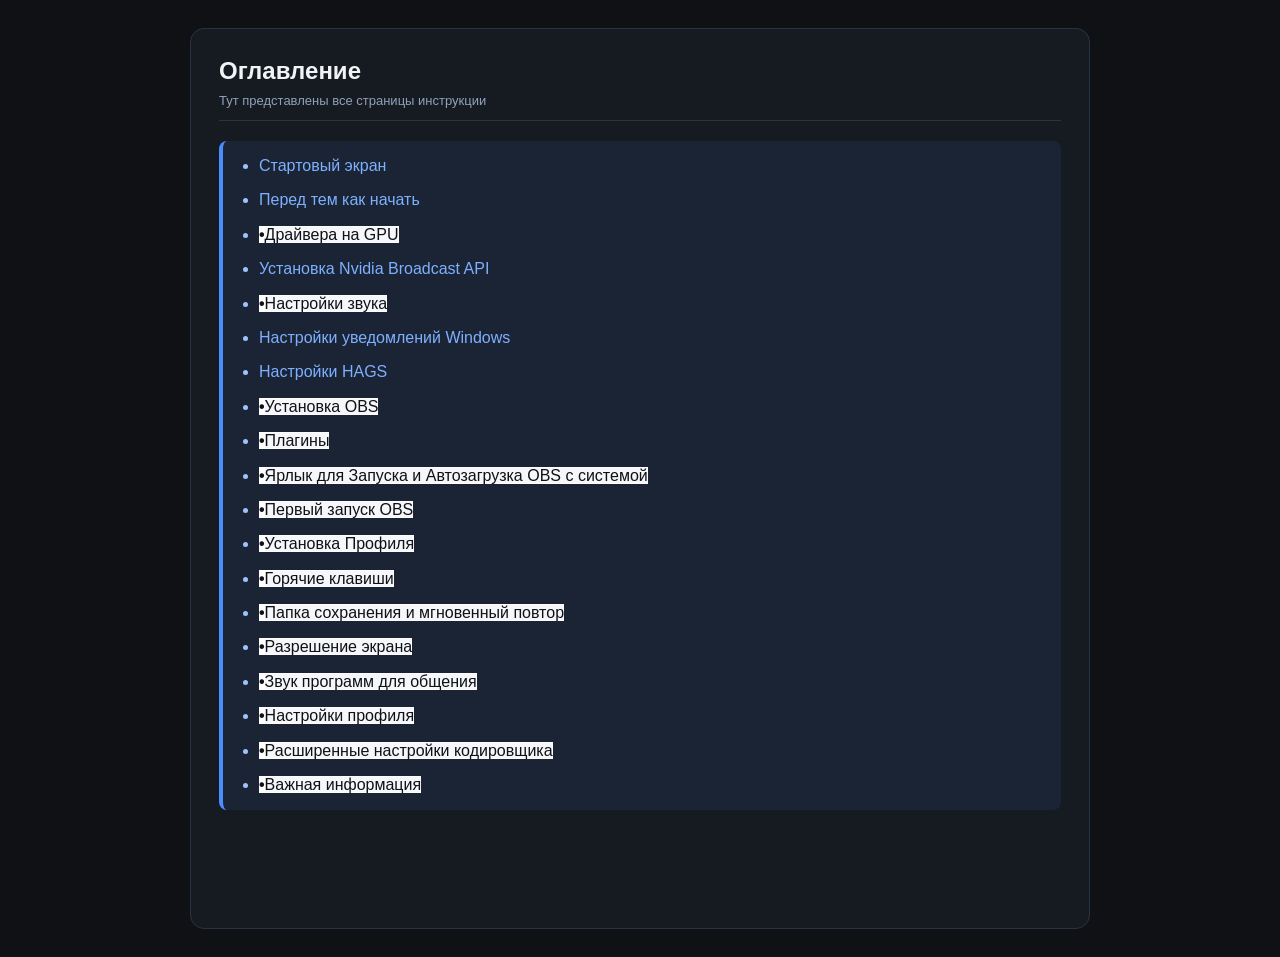
<file: index.html>
<!doctype html>
<html lang="ru">
  <head>
    <meta charset="UTF-8" />
    <meta name="viewport" content="width=device-width, initial-scale=1.0" />
    <title>OBS Guide - Оглавление</title>
    <link rel="stylesheet" href="./assets/css/style.css" />
  </head>
  <body>
    <main class="content">
      <article class="page">
        <header class="page-header">
          <h2>Оглавление</h2>
          <p class="section">Тут представлены все страницы инструкции</p>
        </header>

        <div class="page-body">
          <ul class="guide-list">
            <li><a href="./pages/1-intro/1-start-screen.html">Стартовый экран</a></li>
            <li><a href="./pages/1-intro/2-preparation.html">Перед тем как начать</a></li>
            <li><a class="to-do" href="./pages/2-base-settings/1-gpu-driver.html">Драйвера на GPU</a></li>
            <li><a href="./pages/2-base-settings/2-nvidia-broadcast-api.html">Установка Nvidia Broadcast API</a></li>
            <li><a class="to-do" href="./pages/2-base-settings/3-audio-settings.html">Настройки звука</a></li>
            <li><a href="./pages/2-base-settings/4-windows-notification.html">Настройки уведомлений Windows</a></li>
            <li><a href="./pages/2-base-settings/5-hags-settings.html">Настройки HAGS</a></li>
            <li><a class="to-do" href="./pages/3-obs-settings/1-obs-installer.html">Установка OBS</a></li>
            <li><a class="to-do" href="./pages/3-obs-settings/2-plugins.html">Плагины</a></li>
            <li><a class="to-do" href="./pages/3-obs-settings/3-obs-startup.html">Ярлык для Запуска и Автозагрузка OBS с системой</a></li>
            <li><a class="to-do" href="./pages/3-obs-settings/4-first-obs-launch.html">Первый запуск OBS</a></li>
            <li><a class="to-do" href="./pages/3-obs-settings/5-obs-profile.html">Установка Профиля</a></li>
            <li><a class="to-do" href="./pages/3-obs-settings/6-obs-hotkeys.html">Горячие клавиши</a></li>
            <li><a class="to-do" href="./pages/3-obs-settings/7-obs-save-folder.html">Папка сохранения и мгновенный повтор</a></li>
            <li><a class="to-do" href="./pages/3-obs-settings/8-obs-resolution.html">Разрешение экрана</a></li>
            <li><a class="to-do" href="./pages/3-obs-settings/9-obs-audio-programs.html">Звук программ для общения</a></li>
            <li><a class="to-do" href="./pages/3-obs-settings/10-obs-profile-settings.html">Настройки профиля</a></li>
            <li><a class="to-do" href="./pages/3-obs-settings/11-obs-advanced-settings.html">Расширенные настройки кодировщика</a></li>
            <li><a class="to-do" href="./pages/3-obs-settings/12-obs-important-info.html">Важная информация</a></li>
          </ul>
        </div>
      </article>
    </main>
  </body>
</html>
</file>
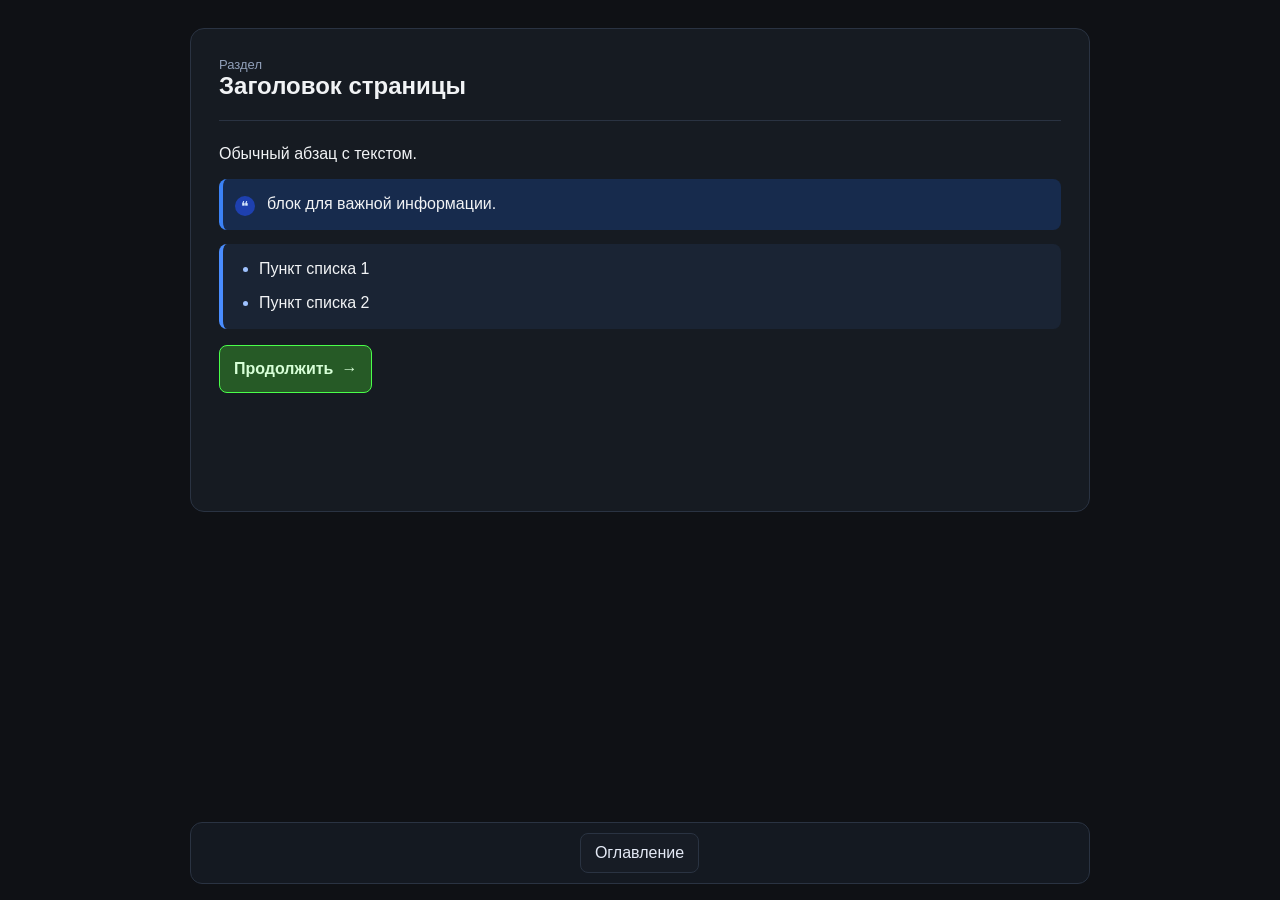
<file: pages/template.html>
<!doctype html>
<html lang="ru">
  <head>
    <meta charset="UTF-8" />
    <meta name="viewport" content="width=device-width, initial-scale=1.0" />
    <title>Шаблон страницы</title>
    <meta name="home" content="../index.html" />
    <meta name="prev" content="" />
    <meta name="next" content="" />
    <link rel="stylesheet" href="../assets/css/style.css" />
  </head>
  <body>
    <main class="content">
      <article class="page">
        <header class="page-header">
          <p class="section">Раздел</p>
          <h2>Заголовок страницы</h2>
        </header>

        <div class="page-body">
          <p>Обычный абзац с текстом.</p>
          <blockquote class="callout">блок для важной информации.</blockquote>
          <ul class="guide-list">
            <li>Пункт списка 1</li>
            <li>Пункт списка 2</li>
          </ul>
          <div class="continue-wrap">
            <a class="btn-continue" href="./next-page.html">Продолжить</a>
          </div>
        </div>

        <footer class="footer-nav">
          <a id="nav-prev" class="btn" href="#">Назад</a>
          <a id="nav-home" class="btn" href="../index.html">Оглавление</a>
          <a id="nav-next" class="btn" href="#">Далее</a>
        </footer>
      </article>
    </main>

    <script src="../assets/js/nav.js"></script>
  </body>
</html>
</file>
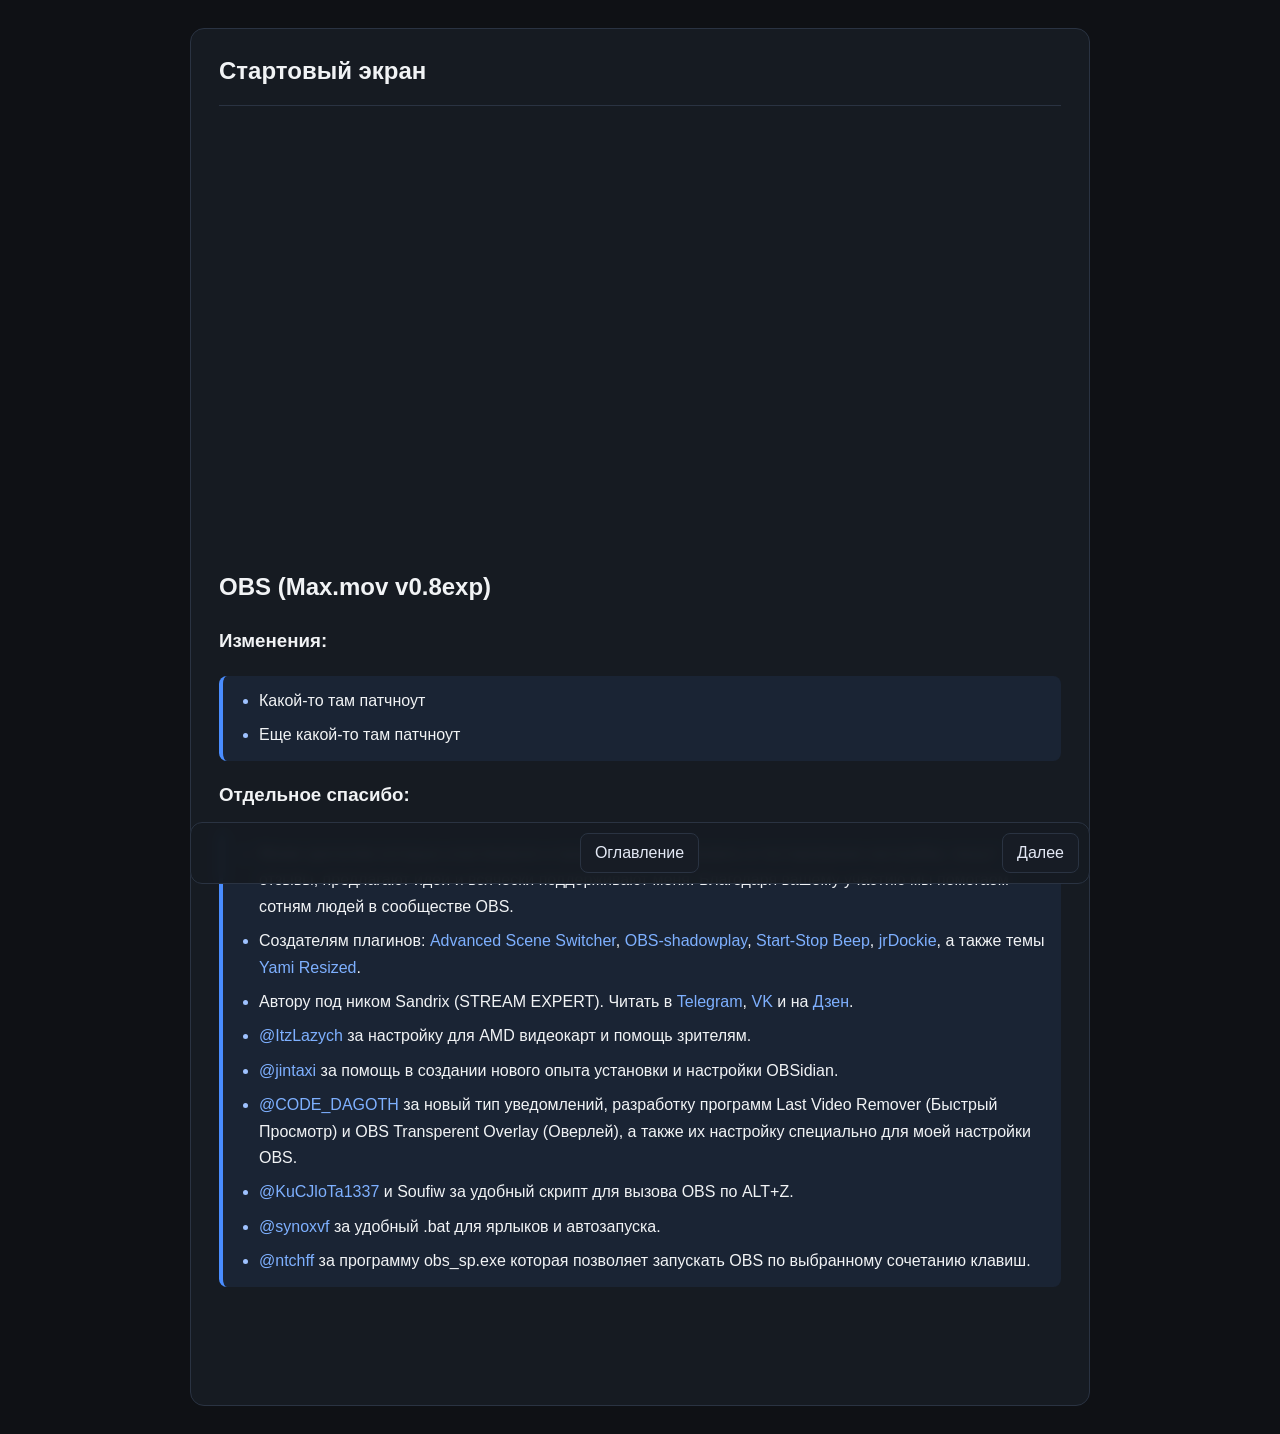
<file: pages/1-intro/1-start-screen.html>
<!doctype html>
<html lang="ru">
  <head>
    <meta charset="UTF-8" />
    <meta name="viewport" content="width=device-width, initial-scale=1.0" />
    <title>Стартовый экран</title>
    <meta name="home" content="../../index.html" />
    <meta name="prev" content="" />
    <meta name="next" content="../../pages/1-intro/2-preparation.html" />
    <link rel="stylesheet" href="../../assets/css/style.css" />
  </head>
  <body>
    <main class="content">
      <article class="page">
        <header class="page-header">
          <h2>Стартовый экран</h2>
        </header>

        <div class="page-body">
          <video autoplay loop playsinline width="100%">
            <source src="../../assets/media/video/start-screen-title.mp4" type="video/mp4" />
          </video>
          <h2>OBS (Max.mov v0.8exp)</h2>
          <h3>Изменения:</h3>
          <ul class="guide-list">
            <li>Какой-то там патчноут</li>
            <li>Еще какой-то там патчноут</li>
          </ul>
          <h3>Отдельное спасибо:</h3>
          <ul class="guide-list">
            <li>Моим зрителям которые участвовали и продолжают участвовать в тестировании настройки, пишут отзывы, предлагают идеи и всячески поддерживают меня. Благодаря вашему участию мы помогаем сотням людей в сообществе OBS.</li>
            <li>Создателям плагинов: <a href="https://obsproject.com/forum/resources/advanced-scene-switcher.395/">Advanced Scene Switcher</a>, <a href="https://obsproject.com/forum/resources/obs-shadowplay.357/">OBS-shadowplay</a>, <a href="https://obsproject.com/forum/resources/stream-recording-start-stop-beep-srbeep2.1740/">Start-Stop Beep</a>, <a href="https://obsproject.com/forum/resources/jrdockie-save-and-load-window-and-dock-layouts.1955/">jrDockie</a>, а также темы <a href="https://obsproject.com/forum/resources/yami-resized.1611/">Yami Resized</a>.</li>
            <li>Автору под ником Sandrix (STREAM EXPERT). Читать в <a href="https://t.me/streamexp">Telegram</a>, <a href="https://vk.com/stream.expert">VK</a> и на <a href="https://dzen.ru/sandrix">Дзен</a>.</li>
            <li><a href="https://t.me/ItzLazych">@ItzLazych</a> за настройку для AMD видеокарт и помощь зрителям.</li>
            <li><a href="https://t.me/jintaxi">@jintaxi</a> за помощь в создании нового опыта установки и настройки OBSidian.</li>
            <li><a href="https://t.me/CODE_DAGOTH">@CODE_DAGOTH</a> за новый тип уведомлений, разработку программ Last Video Remover (Быстрый Просмотр) и OBS Transperent Overlay (Оверлей), а также их настройку специально для моей настройки OBS.</li>
            <li><a href="https://t.me/KuCJloTa1337">@KuCJloTa1337</a> и Soufiw за удобный скрипт для вызова OBS по ALT+Z.</li>
            <li><a href="https://github.com/synoxvf">@synoxvf</a> за удобный .bat для ярлыков и автозапуска.</li>
            <li><a href="https://t.me/ntchff">@ntchff</a> за программу obs_sp.exe которая позволяет запускать OBS по выбранному сочетанию клавиш.</li>
          </ul>
        </div>


        <footer class="footer-nav">
          <a id="nav-prev" class="btn" href="#">Назад</a>
          <a id="nav-home" class="btn" href="../../index.html">Оглавление</a>
          <a id="nav-next" class="btn" href="#">Далее</a>
        </footer>
      </article>
    </main>

    <script src="../../assets/js/nav.js"></script>
  </body>
</html>
</file>
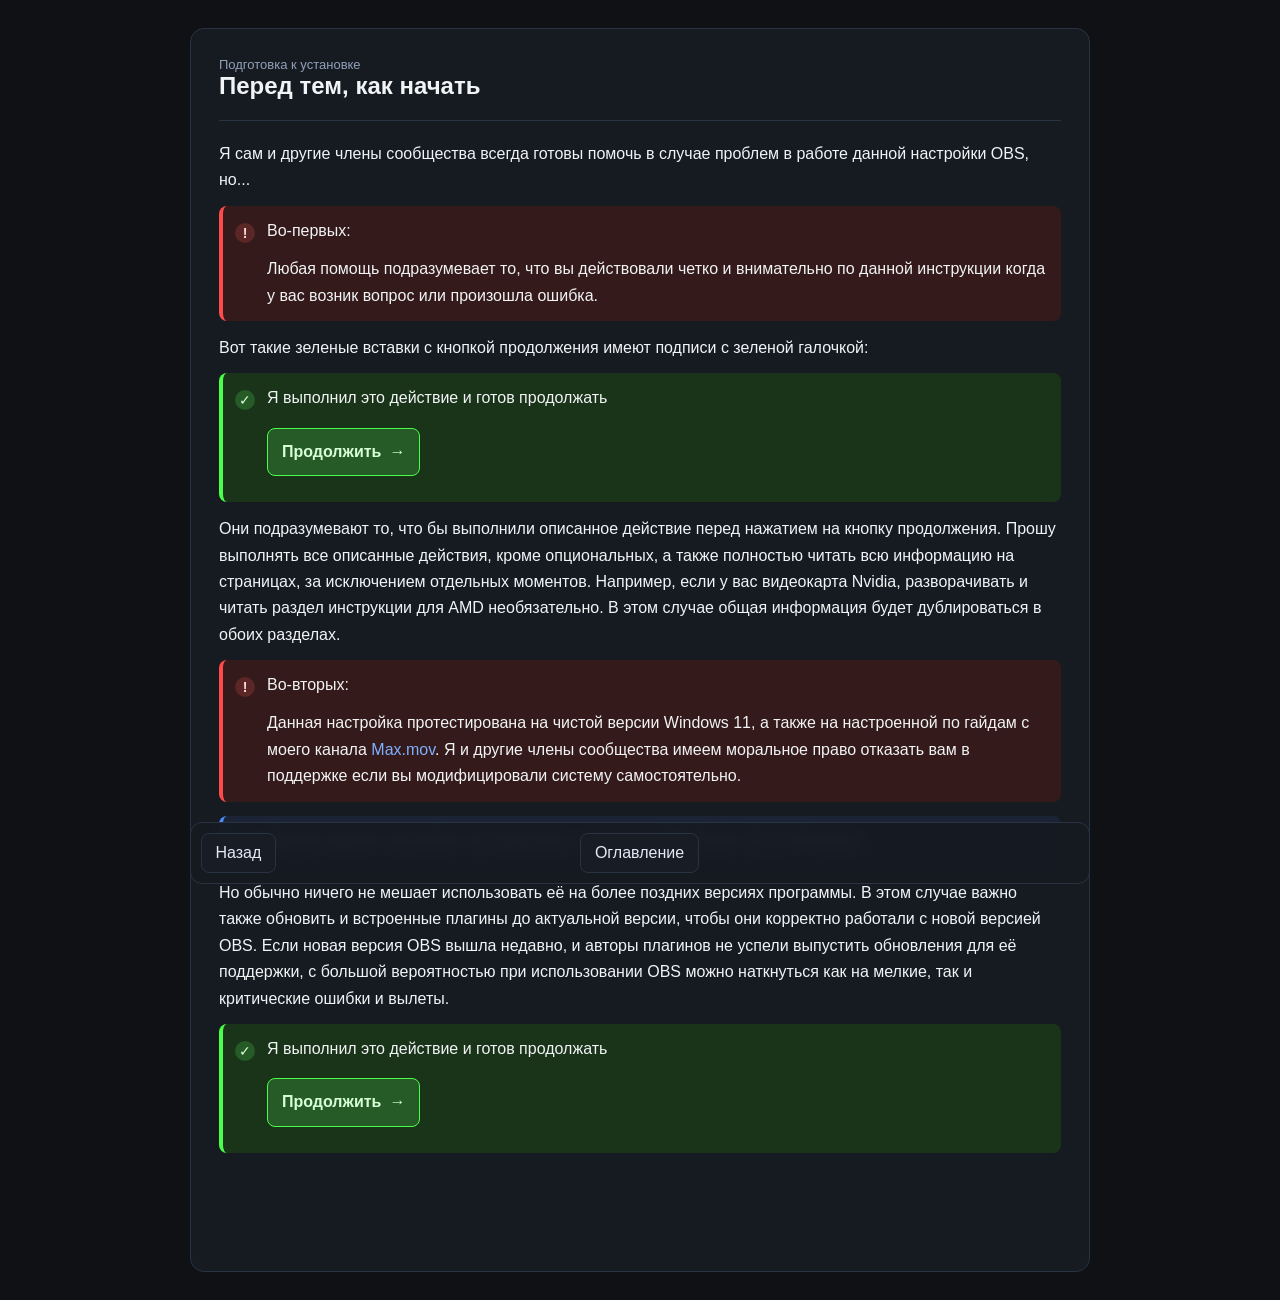
<file: pages/1-intro/2-preparation.html>
<!doctype html>
<html lang="ru">

<head>
  <meta charset="UTF-8" />
  <meta name="viewport" content="width=device-width, initial-scale=1.0" />
  <title>Перед тем, как начать</title>
  <meta name="home" content="../../index.html" />
  <meta name="prev" content="./1-start-screen.html" />
  <meta name="next" content="" />
  <link rel="stylesheet" href="../../assets/css/style.css" />
</head>

<body>
  <main class="content">
    <article class="page">
      <header class="page-header">
        <p class="section">Подготовка к установке</p>
        <h2>Перед тем, как начать</h2>
      </header>

      <div class="page-body">
        <p>Я сам и другие члены сообщества всегда готовы помочь в случае проблем в работе данной настройки OBS, но...
        </p>
        <blockquote class="warning">
          <p>Во-первых:</p>
          Любая помощь подразумевает то, что вы действовали четко и внимательно по данной инструкции когда у вас возник
          вопрос или произошла ошибка.
        </blockquote>
        <p>Вот такие зеленые вставки с кнопкой продолжения имеют подписи с зеленой галочкой:</p>
        <blockquote class="success">
          <p>Я выполнил это действие и готов продолжать</p>
          <div class="continue-wrap">
            <a class="btn-continue">Продолжить</a>
          </div>
        </blockquote>
        <p>Они подразумевают то, что бы выполнили описанное действие перед нажатием на кнопку продолжения.
          Прошу выполнять все описанные действия, кроме опциональных,
          а также полностью читать всю информацию на страницах,
          за исключением отдельных моментов. Например, если у вас видеокарта Nvidia,
          разворачивать и читать раздел инструкции для AMD необязательно.
          В этом случае общая информация будет дублироваться в обоих разделах.</p>
        <blockquote class="warning">
          <p>Во-вторых:</p>
          Данная настройка протестирована на чистой версии Windows 11,
          а также на настроенной по гайдам с моего канала <a href="https://www.youtube.com/@MAXiM0V">Max.mov</a>.
          Я и другие члены сообщества имеем моральное право отказать вам в поддержке если вы модифицировали систему
          самостоятельно.
        </blockquote>
        <blockquote class="note">
          Данная версия настройки тестировалась на версии OBS Studio 32.0.2-Windows.
        </blockquote>
        <p>Но обычно ничего не мешает использовать её на более поздних версиях программы.
          В этом случае важно также обновить и встроенные плагины до актуальной версии,
          чтобы они корректно работали с новой версией OBS. Если новая версия OBS вышла недавно,
          и авторы плагинов не успели выпустить обновления для её поддержки,
          с большой вероятностью при использовании OBS можно наткнуться как на мелкие,
          так и критические ошибки и вылеты.</p>
        <blockquote class="success">
          <p>Я выполнил это действие и готов продолжать</p>
          <div class="continue-wrap">
            <a class="btn-continue" href="../2-base-settings/1-gpu-driver.html">Продолжить</a>
          </div>
        </blockquote>
      </div>

      <footer class="footer-nav">
        <a id="nav-prev" class="btn" href="#">Назад</a>
        <a id="nav-home" class="btn" href="../../index.html">Оглавление</a>
        <a id="nav-next" class="btn" href="#">Далее</a>
      </footer>
    </article>
  </main>

  <script src="../../assets/js/nav.js"></script>
</body>

</html>
</file>
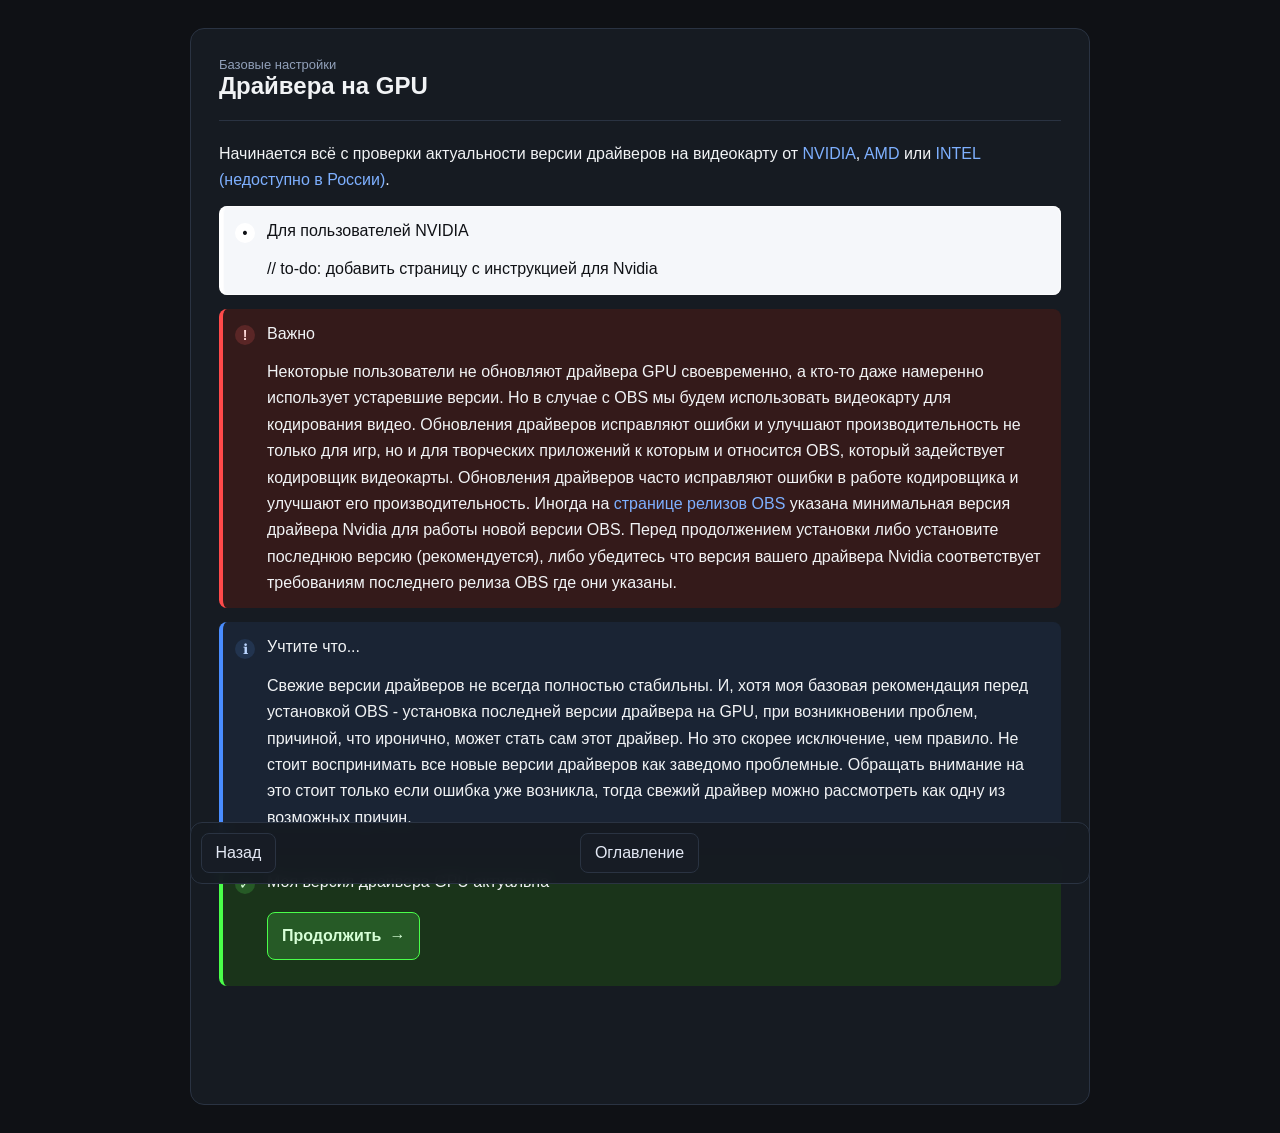
<file: pages/2-base-settings/1-gpu-driver.html>
<!doctype html>
<html lang="ru">
  <head>
    <meta charset="UTF-8" />
    <meta name="viewport" content="width=device-width, initial-scale=1.0" />
    <title>Драйвера на GPU</title>
    <meta name="home" content="../../index.html" />
    <meta name="prev" content="../1-intro/2-preparation.html" />
    <meta name="next" content="" />
    <link rel="stylesheet" href="../../assets/css/style.css" />
  </head>
  <body>
    <main class="content">
      <article class="page">
        <header class="page-header">
          <p class="section">Базовые настройки</p>
          <h2>Драйвера на GPU</h2>
        </header>

        <div class="page-body">
          <p>Начинается всё с проверки актуальности версии драйверов
            на видеокарту от <a href="https://www.nvidia.com/ru-ru/geforce/drivers/">NVIDIA</a>, <a href="https://www.amd.com/en/support/download/drivers.html">AMD</a> или <a href="https://www.intel.com/content/www/us/en/support/products/80939/graphics.html">INTEL (недоступно в России)</a>.
          </p>
          <blockquote class="note to-do">
            <p >Для пользователей NVIDIA</p>
            // to-do: добавить страницу с инструкцией для Nvidia
          </blockquote>
          <blockquote class="warning">
            <p>Важно</p>
            Некоторые пользователи не обновляют драйвера GPU своевременно,
            а кто-то даже намеренно использует устаревшие версии. Но в случае
            с OBS мы будем использовать видеокарту для кодирования видео.
            Обновления драйверов исправляют ошибки и улучшают производительность не только для игр,
            но и для творческих приложений к которым и относится OBS, который задействует кодировщик видеокарты.
            Обновления драйверов часто исправляют ошибки в работе кодировщика и улучшают его производительность.
            Иногда на <a href="https://github.com/obsproject/obs-studio/releases">странице релизов OBS</a> указана минимальная версия драйвера Nvidia для работы новой версии OBS.
            Перед продолжением установки либо установите последнюю версию (рекомендуется), либо убедитесь что версия вашего драйвера Nvidia соответствует требованиям последнего релиза OBS где они указаны.
          </blockquote>
          <blockquote class="note">
            <p>Учтите что...</p>
            Свежие версии драйверов не всегда полностью стабильны. И, хотя моя базовая рекомендация перед установкой OBS - установка последней версии драйвера на GPU, при возникновении проблем, причиной, что иронично, может стать сам этот драйвер. Но это скорее исключение, чем правило. Не стоит воспринимать все новые версии драйверов как заведомо проблемные. Обращать внимание на это стоит только если ошибка уже возникла, тогда свежий драйвер можно рассмотреть как одну из возможных причин.
          </blockquote>
          <blockquote class="success">
            <p>Моя версия драйвера GPU актуальна</p>
            <div class="continue-wrap">
              <a class="btn-continue" href="./2-nvidia-broadcast-api.html">Продолжить</a>
            </div>
          </blockquote>
        </div>

        <footer class="footer-nav">
          <a id="nav-prev" class="btn" href="#">Назад</a>
          <a id="nav-home" class="btn" href="../../index.html">Оглавление</a>
          <a id="nav-next" class="btn" href="#">Далее</a>
        </footer>
      </article>
    </main>

    <script src="../../assets/js/nav.js"></script>
  </body>
</html>
</file>
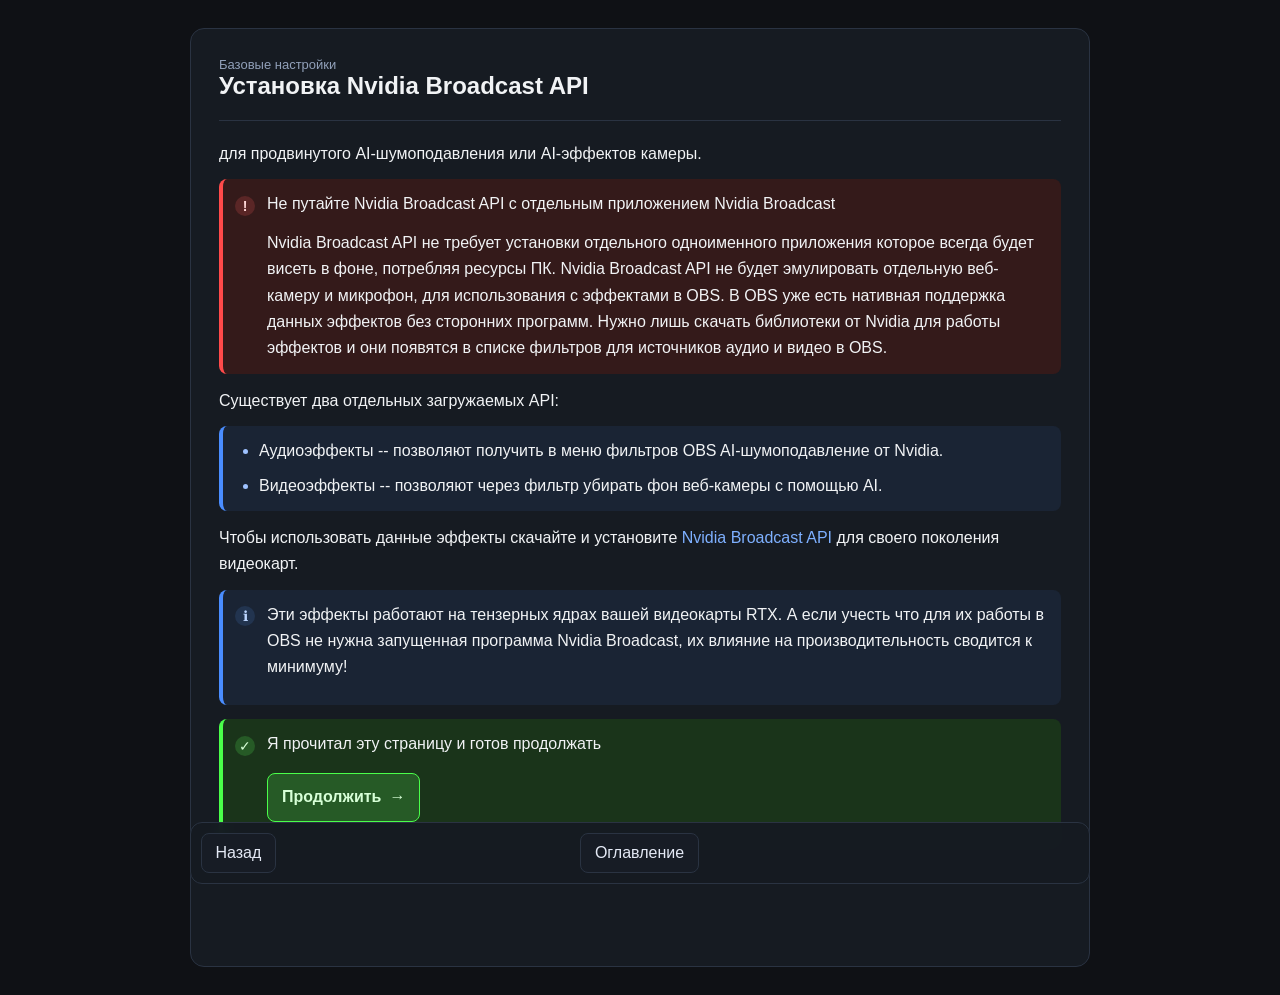
<file: pages/2-base-settings/2-nvidia-broadcast-api.html>
<!doctype html>
<html lang="ru">
  <head>
    <meta charset="UTF-8" />
    <meta name="viewport" content="width=device-width, initial-scale=1.0" />
    <title>Установка Nvidia Broadcast API</title>
    <meta name="home" content="../../index.html" />
    <meta name="prev" content="./1-gpu-driver.html" />
    <meta name="next" content="" />
    <link rel="stylesheet" href="../../assets/css/style.css" />
  </head>
  <body>
    <main class="content">
      <article class="page">
        <header class="page-header">
          <p class="section">Базовые настройки</p>
          <h2>Установка Nvidia Broadcast API</h2>
        </header>

        <div class="page-body">
          <p>для продвинутого AI-шумоподавления или AI-эффектов камеры.</p>
          <blockquote class="warning">
            <p>Не путайте Nvidia Broadcast API с отдельным приложением Nvidia Broadcast</p>
            Nvidia Broadcast API не требует установки отдельного одноименного приложения которое всегда будет висеть в фоне, потребляя ресурсы ПК.
            Nvidia Broadcast API не будет эмулировать отдельную веб-камеру и микрофон, для использования с эффектами в OBS.
            В OBS уже есть нативная поддержка данных эффектов без сторонних программ.
            Нужно лишь скачать библиотеки от Nvidia для работы эффектов и они появятся в списке фильтров для источников аудио и видео в OBS.
          </blockquote>
          <p>Существует два отдельных загружаемых API:
            <ul class="guide-list">
                <li>Аудиоэффекты -- позволяют получить в меню фильтров OBS AI-шумоподавление от Nvidia.</li>
                <li>Видеоэффекты -- позволяют через фильтр убирать фон веб-камеры с помощью AI.</li>
            </ul>
          </p>
          <p>Чтобы использовать данные эффекты скачайте и установите <a href="https://www.nvidia.com/ru-ru/geforce/broadcasting/broadcast-sdk/resources/">Nvidia Broadcast API</a> для своего поколения видеокарт.</p>
          <blockquote class="note">
            <p>Эти эффекты работают на тензерных ядрах вашей видеокарты RTX. А если учесть что для их работы в OBS не нужна запущенная программа Nvidia Broadcast, их влияние на производительность сводится к минимуму!</p>
          </blockquote>
          <blockquote class="success">
            <p>Я прочитал эту страницу и готов продолжать</p>
            <div class="continue-wrap">
              <a class="btn-continue" href="./3-audio-settings.html">Продолжить</a>
            </div>
          </blockquote>
        </div>

        <footer class="footer-nav">
          <a id="nav-prev" class="btn" href="#">Назад</a>
          <a id="nav-home" class="btn" href="../../index.html">Оглавление</a>
          <a id="nav-next" class="btn" href="#">Далее</a>
        </footer>
      </article>
    </main>

    <script src="../../assets/js/nav.js"></script>
  </body>
</html>
</file>
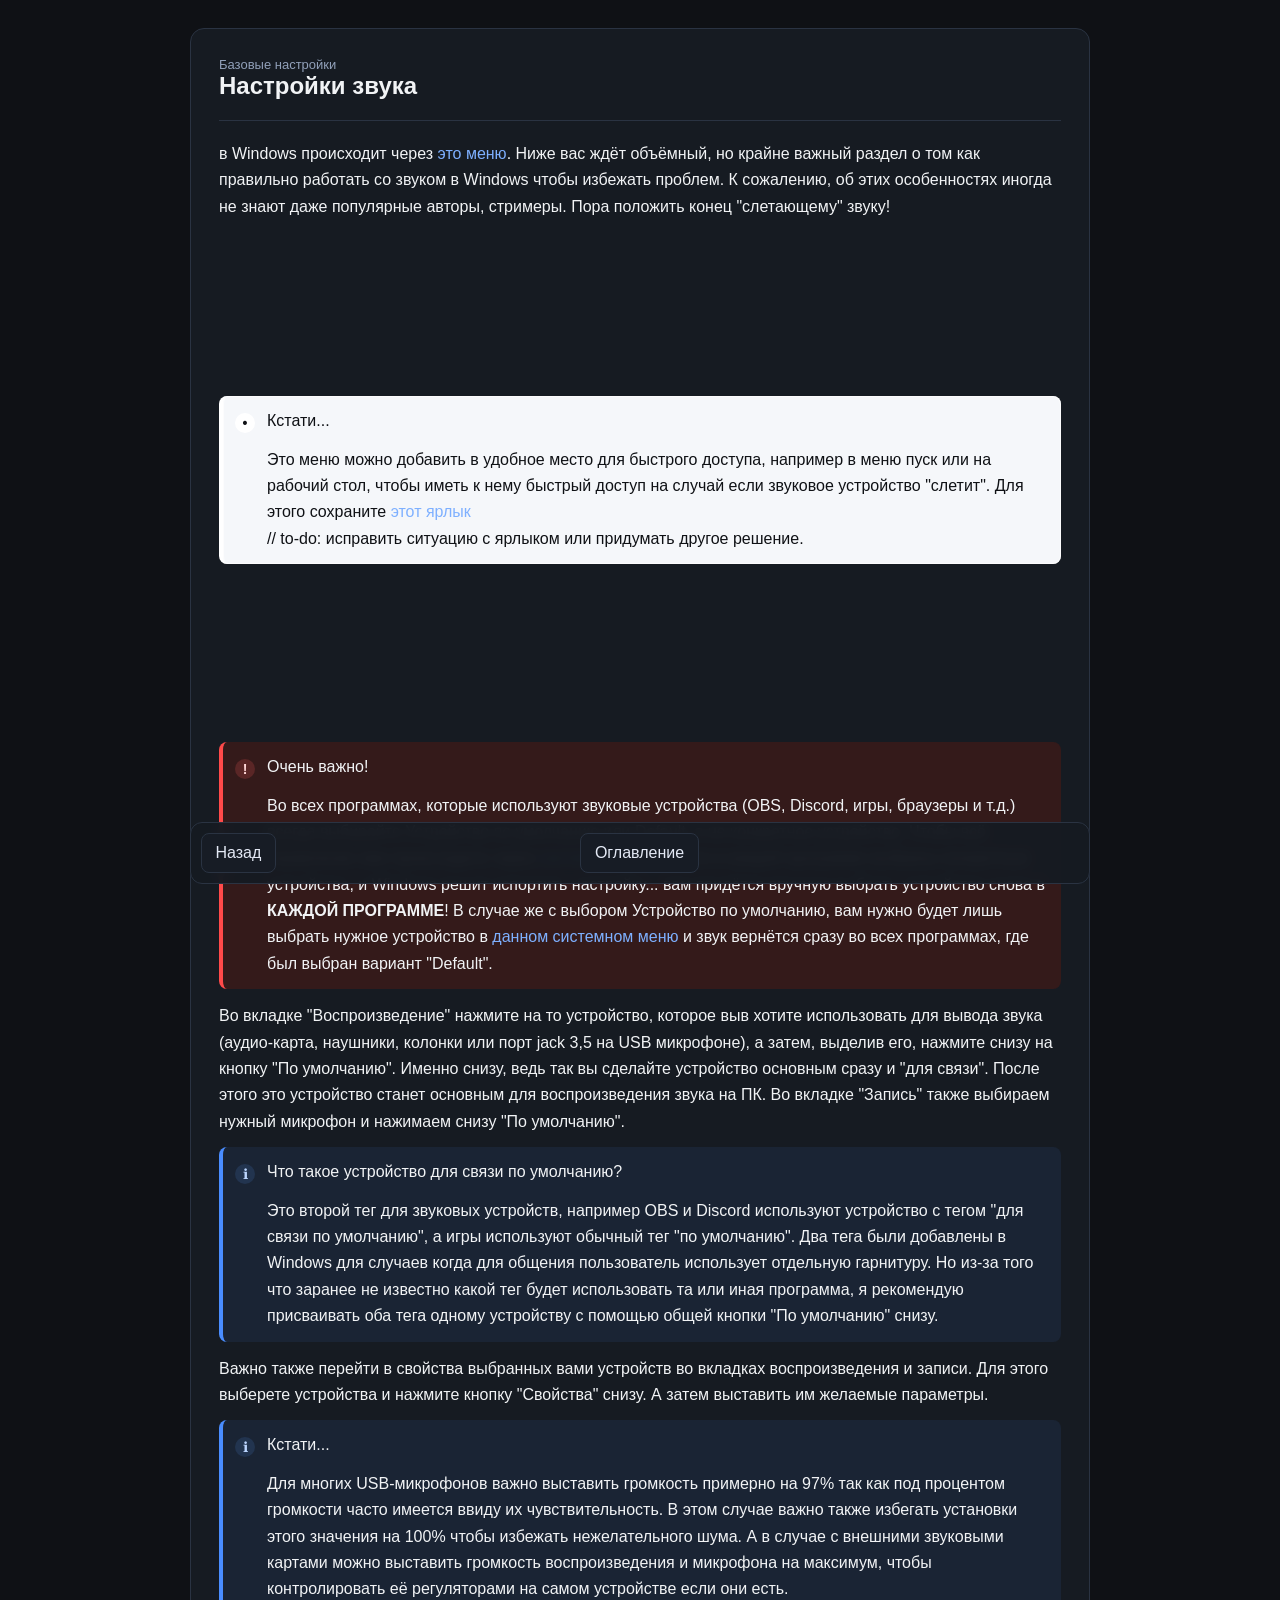
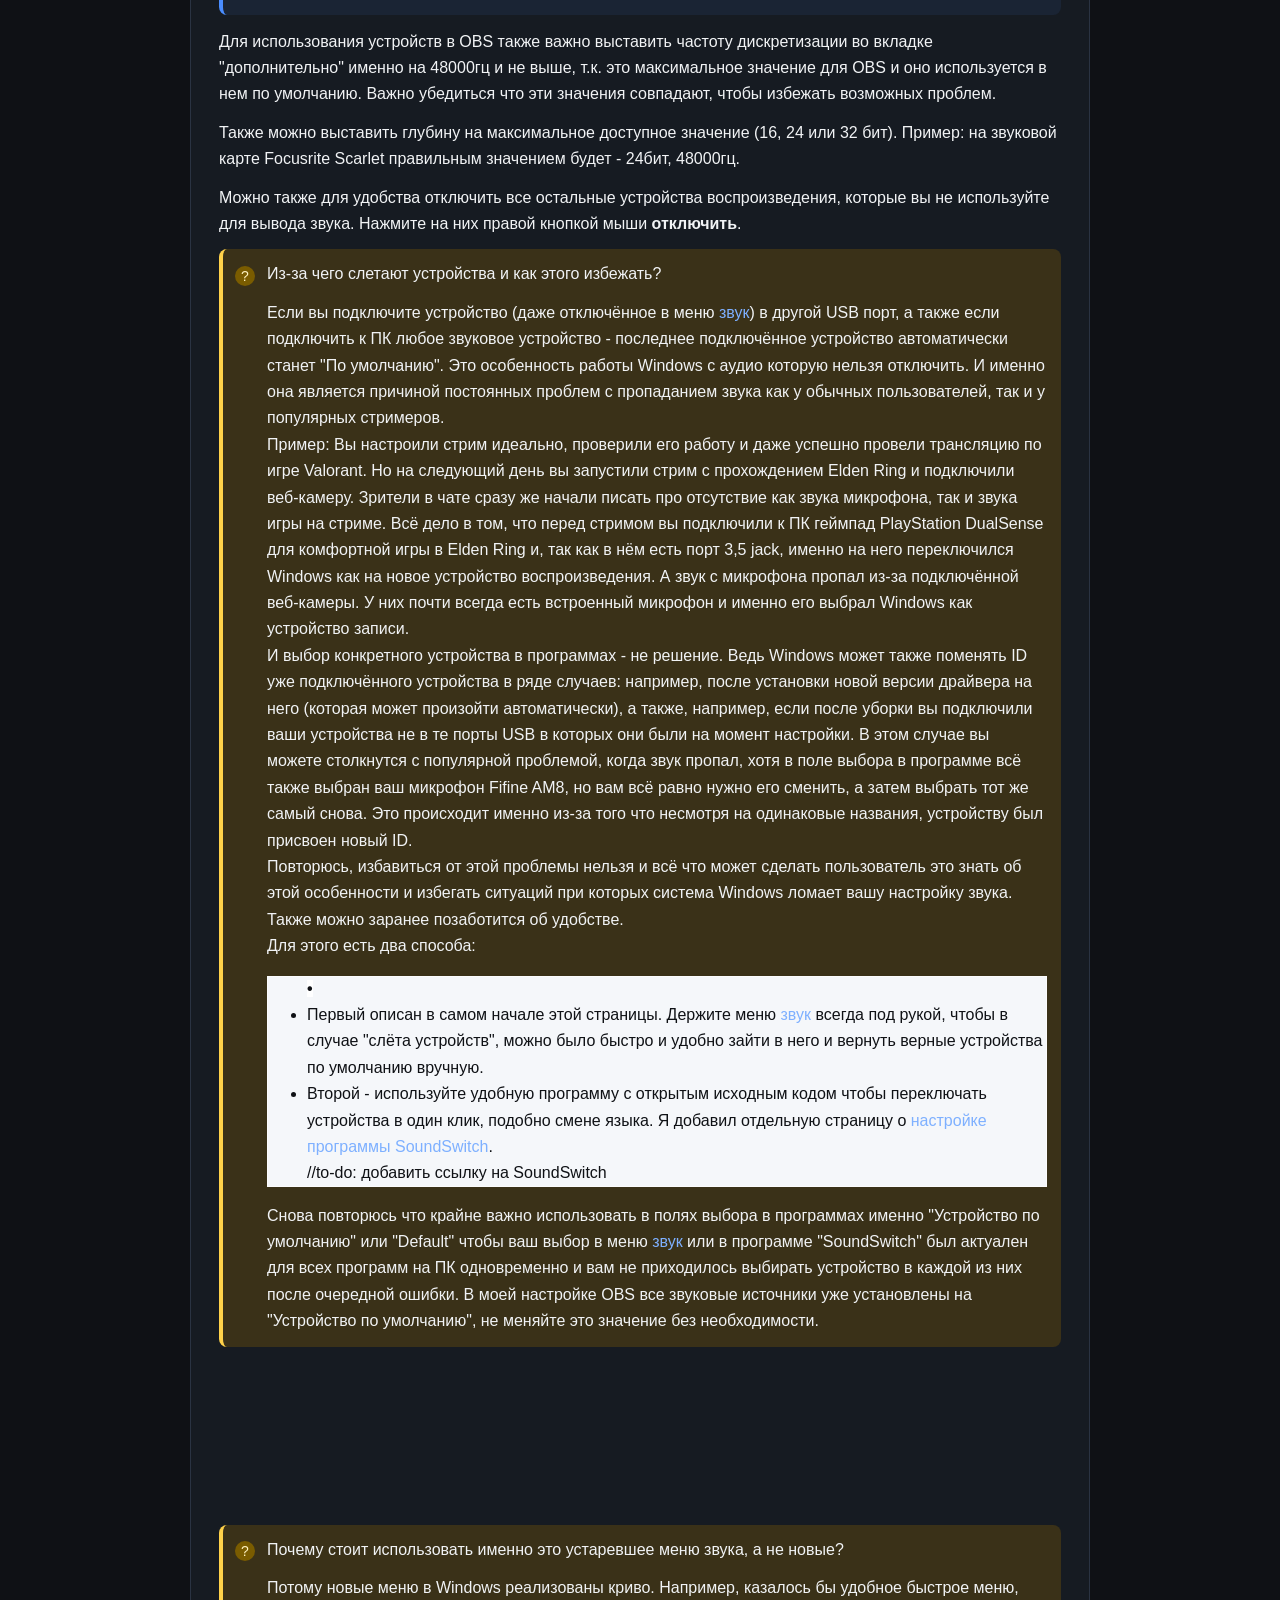
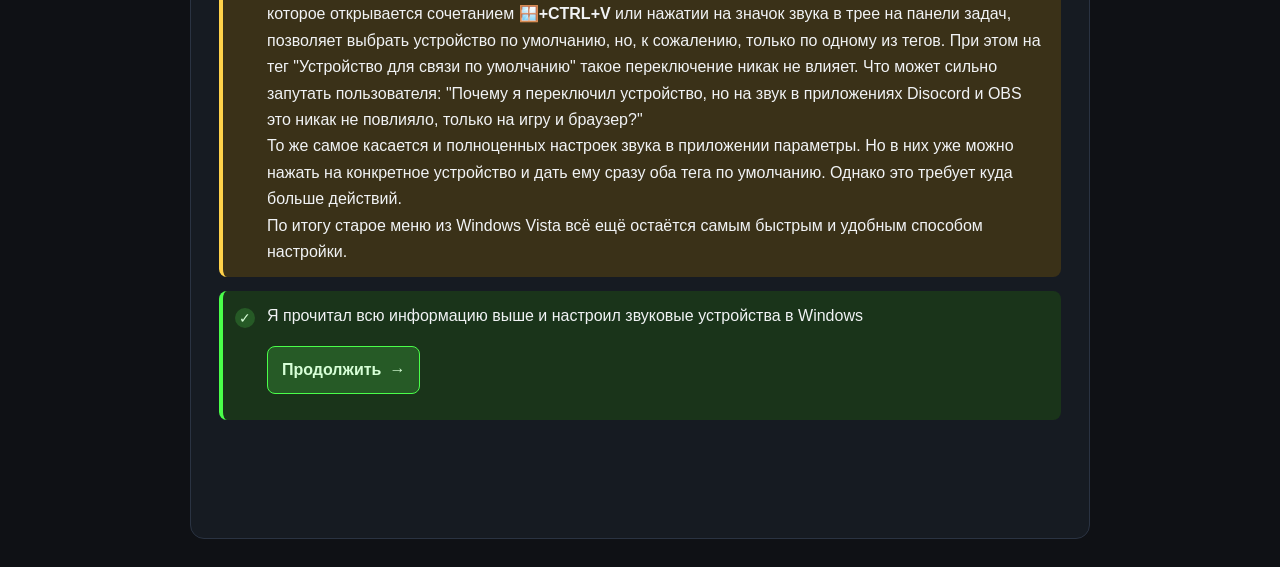
<file: pages/2-base-settings/3-audio-settings.html>
<!doctype html>
<html lang="ru">

<head>
  <meta charset="UTF-8" />
  <meta name="viewport" content="width=device-width, initial-scale=1.0" />
  <title>Настройки звука</title>
  <meta name="home" content="../../index.html" />
  <meta name="prev" content="./2-nvidia-broadcast-api.html" />
  <meta name="next" content="" />
  <link rel="stylesheet" href="../../assets/css/style.css" />
</head>

<body>
  <main class="content">
    <article class="page">
      <header class="page-header">
        <p class="section">Базовые настройки</p>
        <h2>Настройки звука</h2>
      </header>

      <div class="page-body">
        <p>в Windows происходит через <a class="command-hint" data-text="Нажмите Win+R и вставьте эту команду"
            data-command="mmsys.cpl">это меню</a>.
          Ниже вас ждёт объёмный, но крайне важный раздел о том как правильно работать со звуком в Windows чтобы
          избежать проблем.
          К сожалению, об этих особенностях иногда не знают даже популярные авторы, стримеры.
          Пора положить конец "слетающему" звуку!
        </p>
        <video src="../../assets/media/video/sound-devices.mp4" muted autoplay loop></video>
        <blockquote class="note to-do">
          <p>Кстати...</p>
          Это меню можно добавить в удобное место для быстрого доступа,
          например в меню пуск или на рабочий стол, чтобы иметь к нему быстрый доступ
          на случай если звуковое устройство "слетит". Для этого сохраните <a class="download-link"
            href="../../assets/media/links/audio-settings-shortcut.lnk">этот ярлык</a>
          <br />// to-do: исправить ситуацию с ярлыком или придумать другое решение.
        </blockquote>
        <video src="../../assets/media/video/default-microphone.mp4" muted autoplay loop></video>
        <blockquote class="warning">
          <p>Очень важно!</p>
          Во всех программах, которые используют звуковые устройства (OBS, Discord, игры, браузеры и т.д.)
          всегда выбирайте Устройство по умолчанию или Default, а не конкретное устройство.
          Чтобы всё управление ими происходило через <a class="command-hint"
            data-text="Нажмите Win+R и вставьте эту команду" data-command="mmsys.cpl">системное меню</a>.
          Если в каждой программе выбраны конкретные устройства, и Windows решит испортить настройку...
          вам придётся вручную выбрать устройство снова в <b>КАЖДОЙ ПРОГРАММЕ</b>!
          В случае же с выбором Устройство по умолчанию, вам нужно будет лишь выбрать нужное устройство в <a
            class="command-hint" data-text="Нажмите Win+R и вставьте эту команду" data-command="mmsys.cpl">данном
            системном меню</a> и звук вернётся сразу во всех программах, где был выбран вариант "Default".
        </blockquote>
        <p>Во вкладке "Воспроизведение" нажмите на то устройство, которое выв хотите использовать для вывода звука
          (аудио-карта, наушники, колонки или порт jack 3,5 на USB микрофоне), а затем, выделив его,
          нажмите снизу на кнопку "По умолчанию". Именно снизу, ведь так вы сделайте устройство основным сразу и
          "для связи". После этого это устройство станет основным для воспроизведения звука на ПК.
          Во вкладке "Запись" также выбираем нужный микрофон и нажимаем снизу "По умолчанию".
        </p>
        <blockquote class="note">
          <p>Что такое устройство для связи по умолчанию?</p>
          Это второй тег для звуковых устройств, например OBS и Discord используют устройство с тегом "для связи по
          умолчанию",
          а игры используют обычный тег "по умолчанию".
          Два тега были добавлены в Windows для случаев когда для общения пользователь использует отдельную гарнитуру.
          Но из-за того что заранее не известно какой тег будет использовать та или иная программа,
          я рекомендую присваивать оба тега одному устройству с помощью общей кнопки "По умолчанию" снизу.
        </blockquote>
        <p>Важно также перейти в свойства выбранных вами устройств во вкладках воспроизведения и записи. Для этого
          выберете устройства и нажмите кнопку "Свойства" снизу. А затем выставить им желаемые параметры.</p>
        <blockquote class="note">
          <p>Кстати...</p>
          Для многих USB-микрофонов важно выставить громкость примерно на 97% так как под процентом громкости часто
          имеется ввиду их чувствительность.
          В этом случае важно также избегать установки этого значения на 100% чтобы избежать нежелательного шума.
          А в случае с внешними звуковыми картами можно выставить громкость воспроизведения и микрофона на максимум,
          чтобы контролировать её регуляторами на самом устройстве если они есть.
        </blockquote>
        <p>Для использования устройств в OBS также важно выставить частоту дискретизации во вкладке "дополнительно"
          именно на 48000гц и не выше,
          т.к. это максимальное значение для OBS и оно используется в нем по умолчанию.
          Важно убедиться что эти значения совпадают, чтобы избежать возможных проблем.
        </p>
        <p>Также можно выставить глубину на максимальное доступное значение (16, 24 или 32 бит).
          Пример: на звуковой карте Focusrite Scarlet правильным значением будет - 24бит, 48000гц.
        </p>
        <p>Можно также для удобства отключить все остальные устройства воспроизведения, которые вы не используйте для
          вывода звука.
          Нажмите на них правой кнопкой мыши <b>отключить</b>.
        </p>
        <blockquote class="question">
          <p>Из-за чего слетают устройства и как этого избежать?</p>
          Если вы подключите устройство (даже отключённое в меню <a class="command-hint"
            data-text="Нажмите Win+R и вставьте эту команду" data-command="mmsys.cpl">звук</a>) в другой USB порт,
          а также если подключить к ПК любое звуковое устройство - последнее подключённое устройство автоматически
          станет "По умолчанию".
          Это особенность работы Windows с аудио которую нельзя отключить.
          И именно она является причиной постоянных проблем с пропаданием звука как у обычных пользователей, так и у
          популярных стримеров.
          <br />
          Пример: Вы настроили стрим идеально, проверили его работу и даже успешно провели трансляцию по игре Valorant.
          Но на следующий день вы запустили стрим с прохождением Elden Ring и подключили веб-камеру.
          Зрители в чате сразу же начали писать про отсутствие как звука микрофона, так и звука игры на стриме.
          Всё дело в том, что перед стримом вы подключили к ПК геймпад PlayStation DualSense для комфортной игры в Elden
          Ring и,
          так как в нём есть порт 3,5 jack, именно на него переключился Windows как на новое устройство воспроизведения.
          А звук с микрофона пропал из-за подключённой веб-камеры. У них почти всегда есть встроенный микрофон и именно
          его выбрал Windows как устройство записи.
          <br />
          И выбор конкретного устройства в программах - не решение.
          Ведь Windows может также поменять ID уже подключённого устройства в ряде случаев: например, после установки
          новой версии драйвера на него (которая может произойти автоматически), а также, например, если после уборки вы
          подключили ваши устройства не в те порты USB в которых они были на момент настройки.
          В этом случае вы можете столкнутся с популярной проблемой, когда звук пропал, хотя в поле выбора в программе
          всё также выбран ваш микрофон Fifine AM8, но вам всё равно нужно его сменить, а затем выбрать тот же самый
          снова.
          Это происходит именно из-за того что несмотря на одинаковые названия, устройству был присвоен новый ID.
          <br />
          Повторюсь, избавиться от этой проблемы нельзя и всё что может сделать пользователь это знать об этой
          особенности и избегать ситуаций при которых система Windows ломает вашу настройку звука.
          Также можно заранее позаботится об удобстве.
          <br />
          Для этого есть два способа:
          <ul class="to-do">
            <li>
            Первый описан в самом начале этой страницы. Держите меню <a class="command-hint"
              data-text="Нажмите Win+R и вставьте эту команду" data-command="mmsys.cpl">звук</a> всегда под рукой, чтобы
            в случае "слёта устройств", можно было быстро и удобно зайти в него и вернуть верные устройства по умолчанию
            вручную.
            </li>
            <li>
            Второй - используйте удобную программу с открытым исходным кодом чтобы переключать устройства в один клик,
            подобно смене языка.
            Я добавил отдельную страницу о <a href="./4-1-soundswitch.html">настройке программы SoundSwitch</a>.
            </li>
            //to-do: добавить ссылку на SoundSwitch
          </ul>
          Снова повторюсь что крайне важно использовать в полях выбора в программах именно "Устройство по умолчанию" или
          "Default" чтобы ваш выбор в меню <a class="command-hint" data-text="Нажмите Win+R и вставьте эту команду"
            data-command="mmsys.cpl">звук</a> или в программе "SoundSwitch" был актуален для всех программ на ПК
          одновременно и вам не приходилось выбирать устройство в каждой из них после очередной ошибки. В моей настройке OBS
          все звуковые источники уже установлены на "Устройство по умолчанию", не меняйте это значение без необходимости.
        </blockquote>
        <video src="../../assets/media/video/default-devices.mp4" muted autoplay loop></video>
        <blockquote class="question">
          <p>Почему стоит использовать именно это устаревшее меню звука, а не новые?</p>
          Потому новые меню в Windows реализованы криво. Например, казалось бы удобное быстрое меню, которое открывается сочетанием
          <strong>🪟+CTRL+V</strong> или нажатии на значок звука в трее на панели задач, позволяет выбрать устройство по умолчанию, но, к сожалению,
          только по одному из тегов. При этом на тег "Устройство для связи по умолчанию" такое переключение никак не влияет.
          Что может сильно запутать пользователя: "Почему я переключил устройство, но на звук в приложениях Disocord и OBS это никак не повлияло,
          только на игру и браузер?"
          <br/>
          То же самое касается и полноценных настроек звука в приложении параметры. Но в них уже можно нажать на конкретное устройство и дать ему сразу
          оба тега по умолчанию. Однако это требует куда больше действий.
          <br/>
          По итогу старое меню из Windows Vista всё ещё остаётся самым быстрым и удобным способом настройки.
        </blockquote>
        <blockquote class="success">
          <p>Я прочитал всю информацию выше и настроил звуковые устройства в Windows</p>
          <div class="continue-wrap">
            <a class="btn-continue" href="./4-windows-notification.html">Продолжить</a>
          </div>
        </blockquote>
      </div>

      <footer class="footer-nav">
        <a id="nav-prev" class="btn" href="#">Назад</a>
        <a id="nav-home" class="btn" href="../../index.html">Оглавление</a>
        <a id="nav-next" class="btn" href="#">Далее</a>
      </footer>
    </article>
  </main>

  <script src="../../assets/js/nav.js"></script>
</body>

</html>
</file>
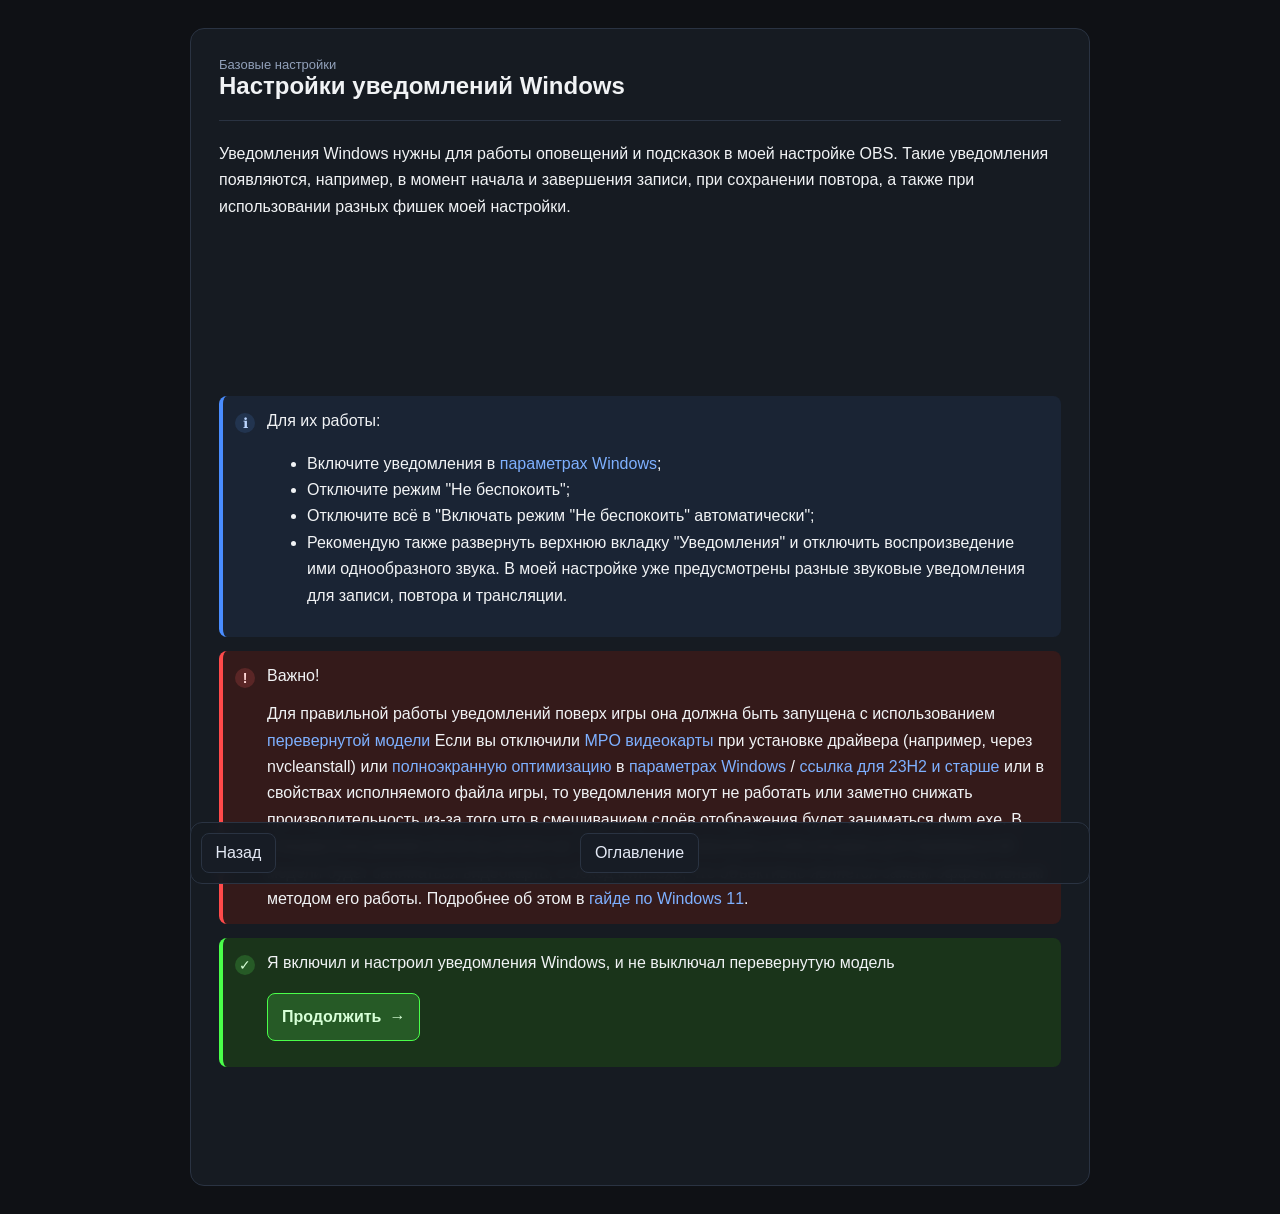
<file: pages/2-base-settings/4-windows-notification.html>
<!doctype html>
<html lang="ru">

<head>
  <meta charset="UTF-8" />
  <meta name="viewport" content="width=device-width, initial-scale=1.0" />
  <title>Настройки уведомлений Windows</title>
  <meta name="home" content="../../index.html" />
  <meta name="prev" content="./3-audio-settings.html" />
  <meta name="next" content="" />
  <link rel="stylesheet" href="../../assets/css/style.css" />
</head>

<body>
  <main class="content">
    <article class="page">
      <header class="page-header">
        <p class="section">Базовые настройки</p>
        <h2>Настройки уведомлений Windows</h2>
      </header>

      <div class="page-body">
        <p>Уведомления Windows нужны для работы оповещений и подсказок в моей настройке OBS.
          Такие уведомления появляются, например, в момент начала и завершения записи, при сохранении повтора,
          а также при использовании разных фишек моей настройки.</p>
        <video src="../../assets/media/video/windows-notification.mp4" muted autoplay loop></video>
        <blockquote class="note">
          <p>Для их работы:</p>
          <ul>
            <li>Включите уведомления в <a href="ms-settings:notifications">параметрах Windows</a>;</li>
            <li>Отключите режим "Не беспокоить";</li>
            <li>Отключите всё в "Включать режим "Не беспокоить" автоматически";</li>
            <li>Рекомендую также развернуть верхнюю вкладку "Уведомления" и отключить воспроизведение ими однообразного звука. В моей настройке уже предусмотрены разные звуковые уведомления для записи, повтора и трансляции.</li>
          </ul>
        </blockquote>
        <blockquote class="warning">
          <p>Важно!</p>
          Для правильной работы уведомлений поверх игры она должна быть запущена с использованием <a href="https://learn.microsoft.com/ru-ru/windows/win32/direct3ddxgi/dxgi-flip-model">перевернутой модели</a>
          Если вы отключили <a href="https://learn.microsoft.com/ru-ru/windows-hardware/drivers/display/multiplane-overlay-support">MPO видеокарты</a> при установке драйвера (например, через nvcleanstall) или
          <a href="https://support.microsoft.com/ru-ru/windows/%D0%BE%D0%BF%D1%82%D0%B8%D0%BC%D0%B8%D0%B7%D0%B0%D1%86%D0%B8%D1%8F-%D0%BE%D0%BA%D0%BE%D0%BD%D0%BD%D1%8B%D1%85-%D0%B8%D0%B3%D1%80-%D0%B2-windows-11-3f006843-2c7e-4ed0-9a5e-f9389e535952">полноэкранную оптимизацию</a>
          в <a href="ms-settings:display-advancedgraphics">параметрах Windows</a> / <a href="ms-settings:display-advancedgraphics-default">ссылка для 23H2 и старше</a> или в свойствах исполняемого файла игры,
          то уведомления могут не работать или заметно снижать производительность из-за того что в смешиванием слоёв отображения будет заниматься dwm.exe. В стандартном режиме (если вы ничего не "твикали")
          смешиванием слоёв рендера для перевернутой модели будет заниматься видеокарта, в обход dwm.exe, что объективно является самым эффективным методом его работы.
          Подробнее об этом в <a href="https://youtu.be/ITdecD6R0Yw">гайде по Windows 11</a>.
        </blockquote>
        <blockquote class="success">
          <p>Я включил и настроил уведомления Windows, и не выключал перевернутую модель</p>
          <div class="continue-wrap">
            <a class="btn-continue" href="./5-hags-settings.html">Продолжить</a>
          </div>
        </blockquote>
      </div>

      <footer class="footer-nav">
        <a id="nav-prev" class="btn" href="#">Назад</a>
        <a id="nav-home" class="btn" href="../../index.html">Оглавление</a>
        <a id="nav-next" class="btn" href="#">Далее</a>
      </footer>
    </article>
  </main>

  <script src="../../assets/js/nav.js"></script>
</body>

</html>
</file>
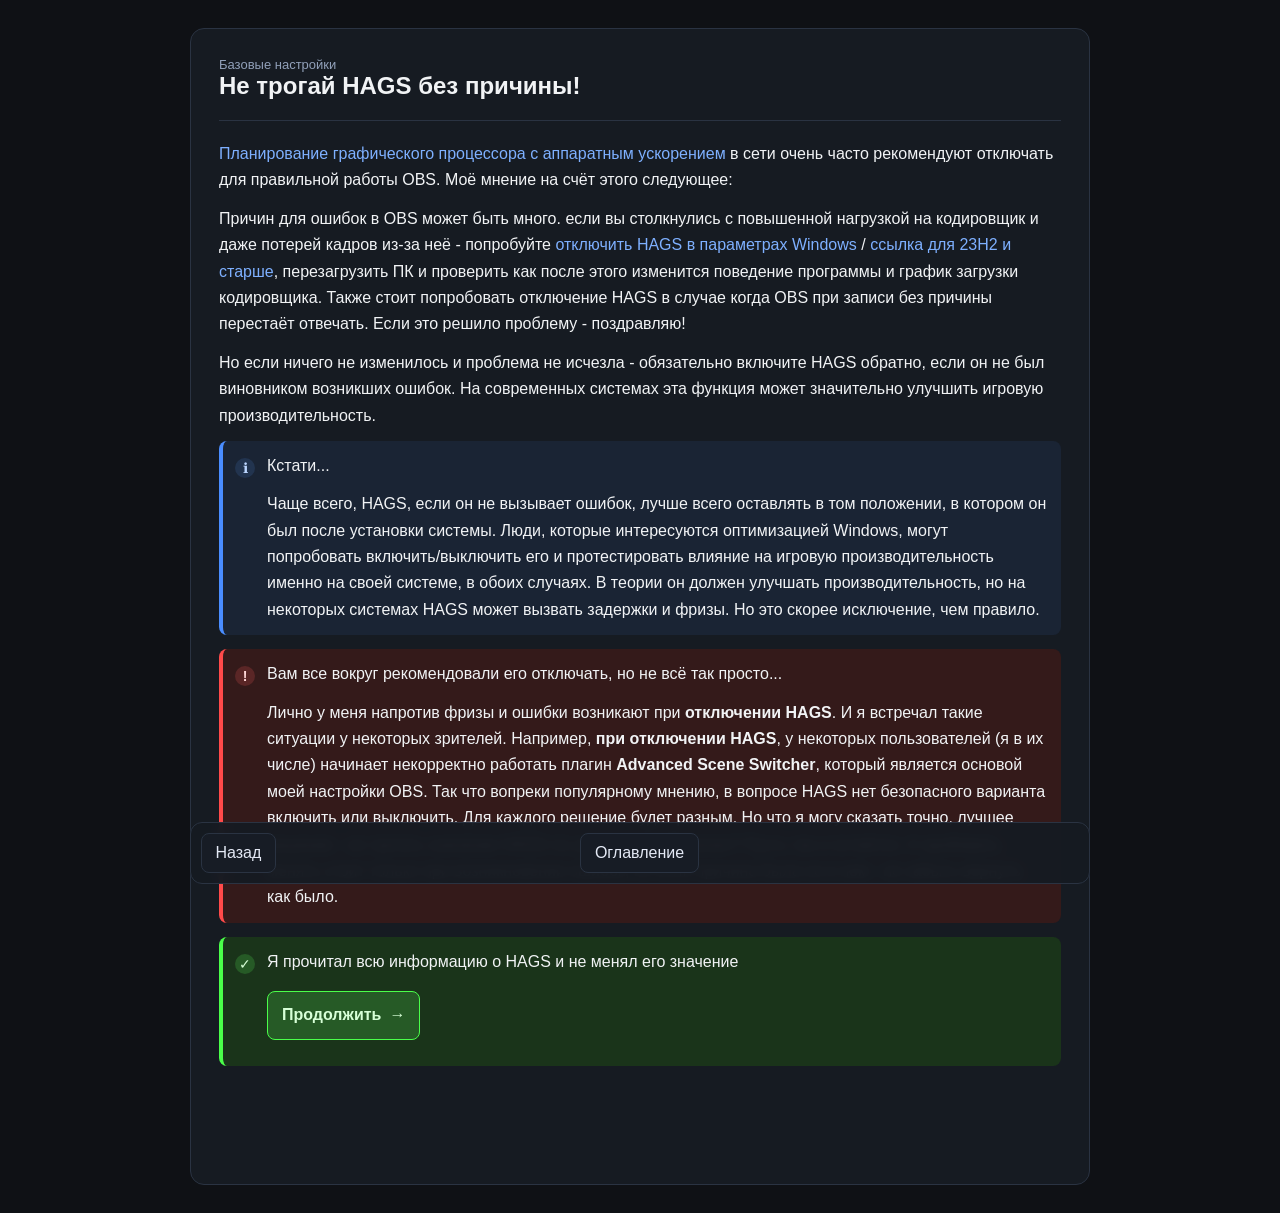
<file: pages/2-base-settings/5-hags-settings.html>
<!doctype html>
<html lang="ru">

<head>
  <meta charset="UTF-8" />
  <meta name="viewport" content="width=device-width, initial-scale=1.0" />
  <title>Настройки HAGS</title>
  <meta name="home" content="../../index.html" />
  <meta name="prev" content="./4-windows-notification.html" />
  <meta name="next" content="" />
  <link rel="stylesheet" href="../../assets/css/style.css" />
</head>

<body>
  <main class="content">
    <article class="page">
      <header class="page-header">
        <p class="section">Базовые настройки</p>
        <h2>Не трогай HAGS без причины!</h2>
      </header>

      <div class="page-body">
        <p>
            <a href="https://devblogs.microsoft.com/directx/hardware-accelerated-gpu-scheduling/">Планирование графического процессора с аппаратным ускорением</a>
            в сети очень часто рекомендуют отключать для правильной работы OBS. Моё мнение на счёт этого следующее:
        </p>
        <p>
            Причин для ошибок в OBS может быть много. если вы столкнулись с повышенной нагрузкой на кодировщик и даже потерей кадров из-за неё - попробуйте
            <a href="ms-settings:display-advancedgraphics">отключить HAGS в параметрах Windows</a> / <a href="ms-settings:display-advancedgraphics-default">ссылка для 23H2 и старше</a>,
            перезагрузить ПК и проверить как после этого изменится поведение программы и график загрузки кодировщика.
            Также стоит попробовать отключение HAGS в случае когда OBS при записи без причины перестаёт отвечать. Если это решило проблему - поздравляю!
        </p>
        <p>
            Но если ничего не изменилось и проблема не исчезла - обязательно включите HAGS обратно, если он не был виновником возникших ошибок.
            На современных системах эта функция может значительно улучшить игровую производительность.
        </p>
        <blockquote class="note">
            <p>Кстати...</p>
            Чаще всего, HAGS, если он не вызывает ошибок, лучше всего оставлять в том положении, в котором он был после установки системы.
            Люди, которые интересуются оптимизацией Windows, могут попробовать включить/выключить его и протестировать влияние на игровую производительность именно на своей системе, в обоих случаях.
            В теории он должен улучшать производительность, но на некоторых системах HAGS может вызвать задержки и фризы. Но это скорее исключение, чем правило.
        </blockquote>
        <blockquote class="warning">
            <p>Вам все вокруг рекомендовали его отключать, но не всё так просто...</p>
            Лично у меня напротив фризы и ошибки возникают при <b>отключении HAGS</b>.
            И я встречал такие ситуации у некоторых зрителей. Например, <b>при отключении HAGS</b>, у некоторых пользователей (я в их числе) начинает некорректно работать плагин
            <b>Advanced Scene Switcher</b>, который является основой моей настройки OBS.
            Так что вопреки популярному мнению, в вопросе HAGS нет безопасного варианта включить или выключить.
            Для каждого решение будет разным. Но что я могу сказать точно, лучшее решение - не трогать значение HAGS по умолчанию. Включен? Пусть так и остаётся.
            А пробовать менять стоит только при возникновении ошибок, но если причина была не в нем - не забыть вернуть как было.
        </blockquote>
        <blockquote class="success">
            <p>Я прочитал всю информацию о HAGS и не менял его значение</p>
            <div class="continue-wrap">
                <a class="btn-continue" href="../3-obs-settings/1-obs-installer.html">Продолжить</a>
            </div>
        </blockquote>
      </div>

      <footer class="footer-nav">
        <a id="nav-prev" class="btn" href="#">Назад</a>
        <a id="nav-home" class="btn" href="../../index.html">Оглавление</a>
        <a id="nav-next" class="btn" href="#">Далее</a>
      </footer>
    </article>
  </main>

  <script src="../../assets/js/nav.js"></script>
</body>

</html>
</file>
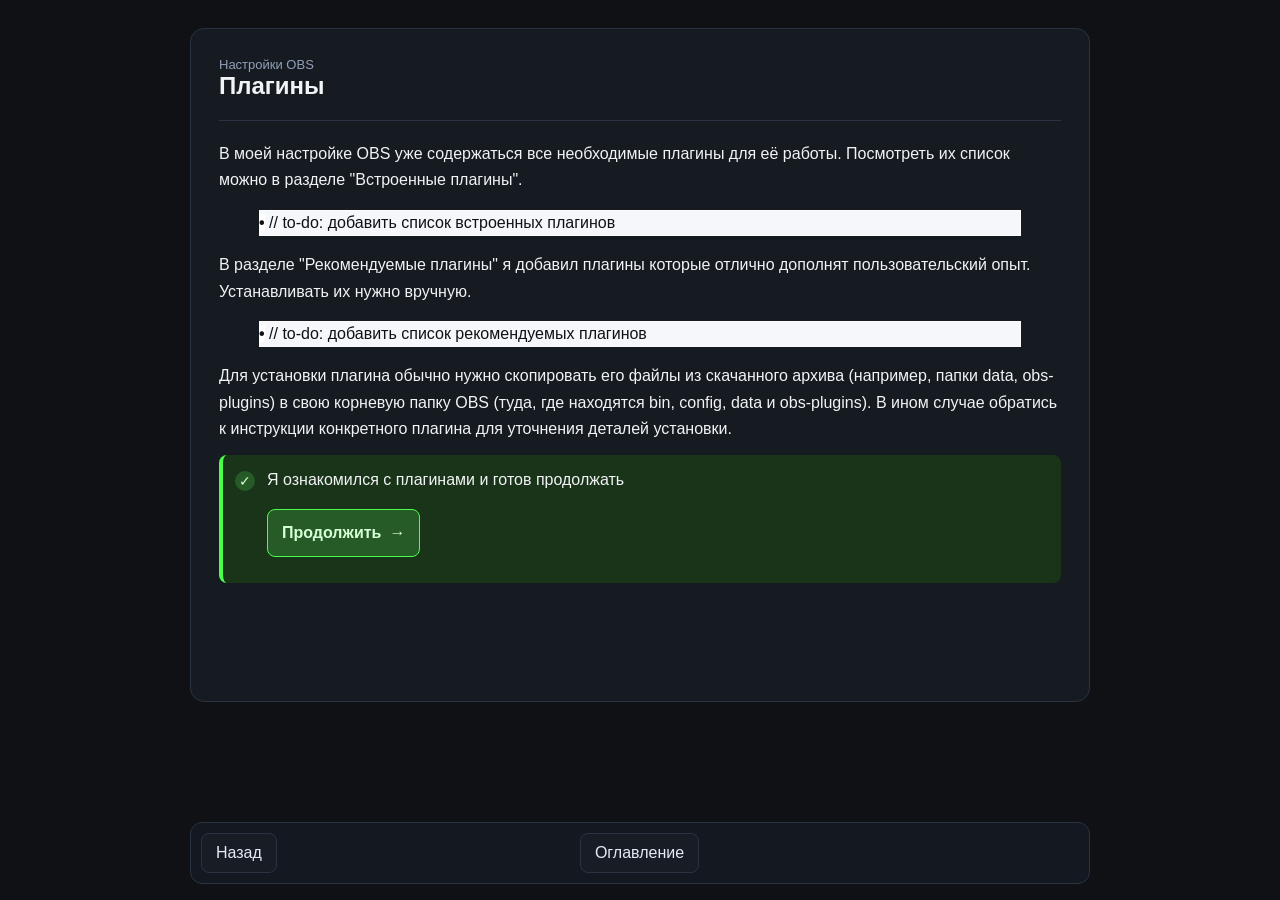
<file: pages/3-obs-settings/2-plugins.html>
<!doctype html>
<html lang="ru">

<head>
  <meta charset="UTF-8" />
  <meta name="viewport" content="width=device-width, initial-scale=1.0" />
  <title>Плагины</title>
  <meta name="home" content="../../index.html" />
  <meta name="prev" content="./1-obs-installer.html" />
  <meta name="next" content="" />
  <link rel="stylesheet" href="../../assets/css/style.css" />
</head>

<body>
  <main class="content">
    <article class="page">
      <header class="page-header">
        <p class="section">Настройки OBS</p>
        <h2>Плагины</h2>
      </header>

      <div class="page-body">
        <p>В моей настройке OBS уже содержаться все необходимые плагины для её работы. Посмотреть их список можно в разделе "Встроенные плагины".</p>
        <blockquote class="to-do">
            // to-do: добавить список встроенных плагинов
        </blockquote>
        <p>В разделе "Рекомендуемые плагины" я добавил плагины которые отлично дополнят пользовательский опыт. Устанавливать их нужно вручную.</p>
        <blockquote class="to-do">
            // to-do: добавить список рекомендуемых плагинов
        </blockquote>
        <p>Для установки плагина обычно нужно скопировать его файлы из скачанного архива (например, папки data, obs-plugins)
            в свою корневую папку OBS (туда, где находятся bin, config, data и obs-plugins).
            В ином случае обратись к инструкции конкретного плагина для уточнения деталей установки.</p>
        <blockquote class="success">
            <p>Я ознакомился с плагинами и готов продолжать</p>
            <div class="continue-wrap">
                <a class="btn-continue" href="./3-obs-startup.html">Продолжить</a>
            </div>
        </blockquote>
      </div>

      <footer class="footer-nav">
        <a id="nav-prev" class="btn" href="#">Назад</a>
        <a id="nav-home" class="btn" href="../../index.html">Оглавление</a>
        <a id="nav-next" class="btn" href="#">Далее</a>
      </footer>
    </article>
  </main>

  <script src="../../assets/js/nav.js"></script>
</body>

</html>
</file>
<file: assets/css/style.css>
* {
  box-sizing: border-box;
}

body {
  margin: 0;
  font-family: "Segoe UI", Arial, sans-serif;
  background: #0f1115;
  color: #f1f3f5;
}

a {
  color: #7eb0ff;
  text-decoration: none;
}

a:hover {
  text-decoration: underline;
}

.content {
  min-height: 100vh;
  padding: 28px;
}

.page {
  max-width: 900px;
  margin: 0 auto;
  background: #161b22;
  border: 1px solid #2a3342;
  border-radius: 14px;
  padding: 28px 28px 104px;
}

.page-header {
  border-bottom: 1px solid #2a3342;
  margin-bottom: 20px;
  padding-bottom: 12px;
}

.section {
  margin: 0;
  font-size: 13px;
  color: #91a0b9;
}

.page-header h2 {
  margin: 0 0 8px;
}

.page-body {
  line-height: 1.65;
}

.page-body p {
  margin: 0 0 12px;
}

.page-body img,
.page-body video,
.page-body audio {
  max-width: 100%;
}

.page-body img,
.page-body video {
  display: block;
  border-radius: 10px;
  margin: 10px 0 14px;
}

.page-body audio {
  display: block;
  width: 100%;
  margin: 10px 0 14px;
}

.guide-list {
  margin: 0 0 14px;
  padding: 12px 14px 12px 36px;
  border-left: 4px solid #4a8dff;
  background: #1a2434;
  border-radius: 8px;
}

.guide-list li + li {
  margin-top: 8px;
}

.guide-list li::marker {
  color: #9fc2ff;
}

.callout {
  position: relative;
  margin: 0 0 14px;
  border-left: 4px solid #3b82f6;
  background: #172b4d;
  border-radius: 8px;
  padding: 12px 14px 12px 44px;
}

.warning {
  position: relative;
  margin: 0 0 14px;
  border-left: 4px solid #ff4a4a;
  background: #341a1a;
  border-radius: 8px;
  padding: 12px 14px 12px 44px;
}

.success {
  position: relative;
  margin: 0 0 14px;
  border-left: 4px solid #4aff4a;
  background: #1a341a;
  border-radius: 8px;
  padding: 12px 14px 12px 44px;
}

.note {
  position: relative;
  margin: 0 0 14px;
  border-left: 4px solid #4a8dff;
  background: #1a2434;
  border-radius: 8px;
  padding: 12px 14px 12px 44px;
}

.question {
  position: relative;
  margin: 0 0 14px;
  border-left: 4px solid #ffd24a;
  background: #3a3118;
  border-radius: 8px;
  padding: 12px 14px 12px 44px;
}

.callout::before,
.warning::before,
.success::before,
.note::before,
.question::before {
  position: absolute;
  left: 12px;
  top: 1.20em;
  width: 20px;
  height: 20px;
  display: inline-flex;
  align-items: center;
  justify-content: center;
  font-size: 14px;
  line-height: 1;
  border-radius: 999px;
}

.callout::before {
  content: "❝";
  color: #dbeafe;
  background: #1e40af;
}

.warning::before {
  content: "!";
  color: #ffd7d7;
  font-weight: 700;
  background: #5a2626;
}

.success::before {
  content: "✓";
  color: #d7ffd7;
  background: #265a26;
}

.note::before {
  content: "ℹ";
  color: #bcd6ff;
  background: #22344f;
}

.question::before {
  content: "?";
  color: #fff3c2;
  background: #7a5c00;
}

.to-do {
  border-left-color: #ffffff;
  background: #f5f7fa;
  box-shadow: inset 0 0 0 1px rgba(255, 255, 255, 0.7);
  color: #0f1115;
}

.to-do::before {
  content: "•";
  color: #0f1115;
  background: #ffffff;
  font-weight: 700;
}

.footer-nav {
  position: fixed;
  left: 50%;
  bottom: 16px;
  transform: translateX(-50%);
  width: min(900px, calc(100% - 24px));
  border: 1px solid #2a3342;
  border-radius: 12px;
  background: rgba(22, 27, 34, 0.95);
  backdrop-filter: blur(6px);
  padding: 10px;
  display: flex;
  gap: 10px;
  justify-content: space-between;
  z-index: 1000;
}

.btn {
  border: 1px solid #2a3342;
  background: #171c25;
  color: #e4e9f5;
  border-radius: 8px;
  padding: 10px 14px;
  text-decoration: none;
}

.continue-wrap {
  margin: 16px 0 14px;
}

.btn-continue {
  display: inline-flex;
  align-items: center;
  gap: 8px;
  border: 1px solid #4aff4a;
  background: #265a26;
  color: #d7ffd7;
  border-radius: 8px;
  padding: 10px 14px;
  text-decoration: none;
  font-weight: 600;
}

.btn-continue::after {
  content: "→";
}

.btn-continue:hover {
  background: #296b29;
  text-decoration: none;
}

.btn-hidden {
  visibility: hidden;
  pointer-events: none;
}

.command-hint-popup {
  position: fixed;
  z-index: 1000;
  width: min(320px, calc(100vw - 24px));
  background: #1b1b1f;
  color: #f3f3f3;
  border: 1px solid #3a3a42;
  border-radius: 10px;
  padding: 10px;
  box-shadow: 0 8px 24px rgba(0, 0, 0, 0.3);
}

.command-hint-popup[hidden] {
  display: none;
}

.command-hint-popup__text {
  margin: 0 0 8px 0;
  font-size: 13px;
}

.command-hint-popup__row {
  display: flex;
  gap: 8px;
  align-items: center;
}

.command-hint-popup__command {
  flex: 1;
  background: #0f0f12;
  border: 1px solid #32323a;
  border-radius: 6px;
  padding: 6px 8px;
  font-size: 13px;
  overflow-x: auto;
  white-space: nowrap;
}

.command-hint-popup__copy {
  border: 1px solid #4f4f59;
  border-radius: 6px;
  background: #2d2d35;
  color: #ffffff;
  font-size: 12px;
  cursor: pointer;
  padding: 6px 10px;
}

.command-hint-popup__copy:hover {
  background: #3a3a45;
}
</file>
